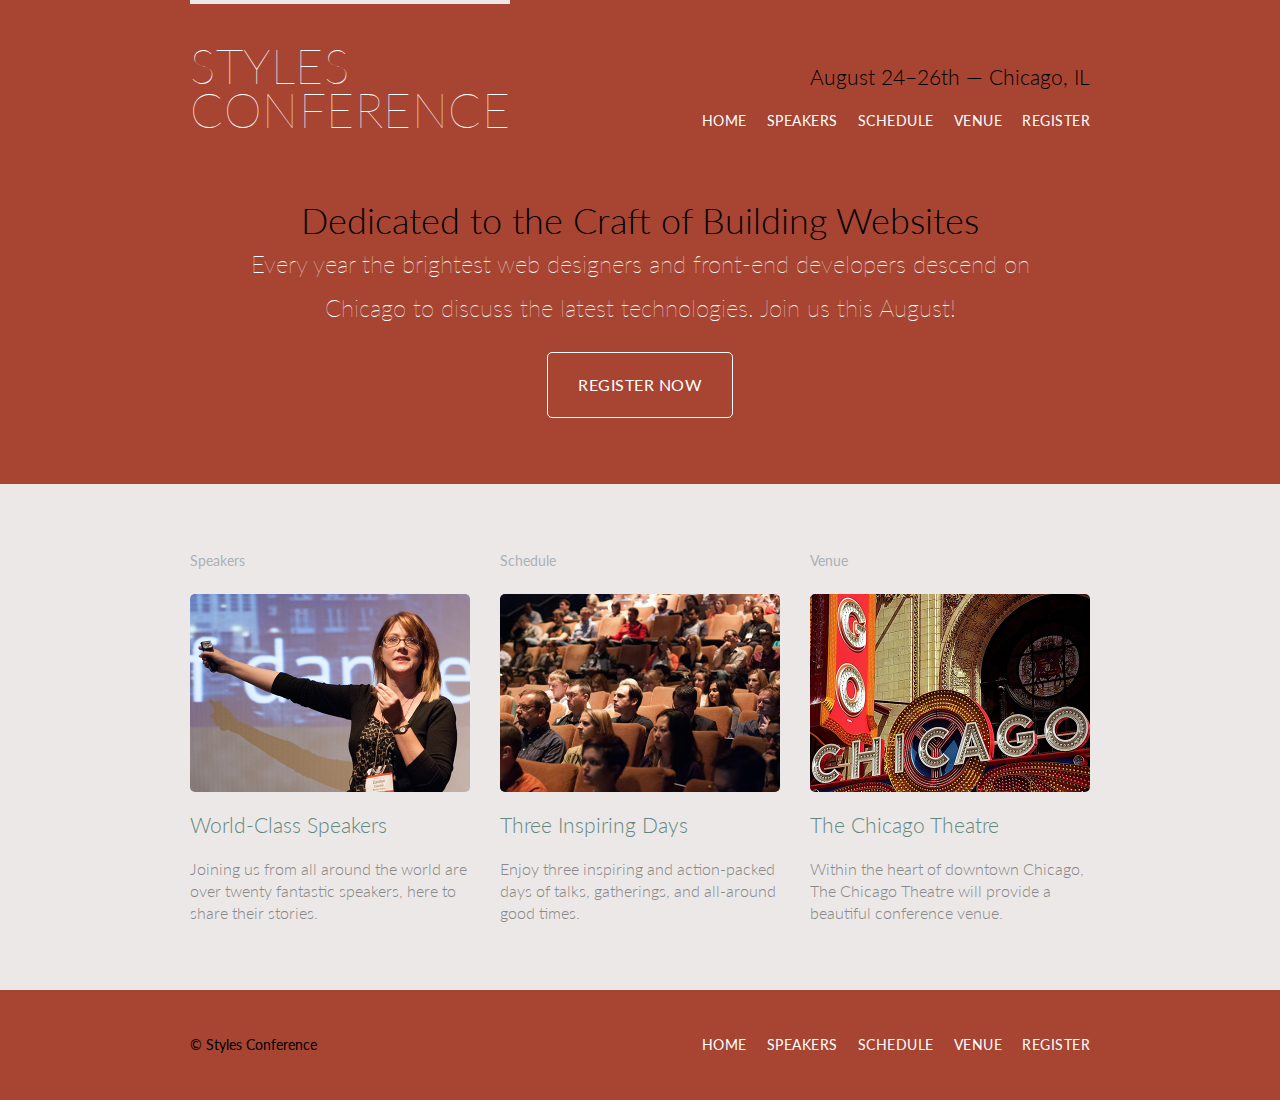
<file: index.html>
<!DOCTYPE html>
<html lang="en">
<head>
    <meta charset="UTF-8">
    <title>styles_conference</title>
    <link rel="stylesheet" href="assets/stylesheets/main.css">

    <link rel="stylesheet"
    href="http://fonts.googleapis.com/css?family=Lato:100,300,400">

    


    <style>
        a:-webkit-any-link {
            text-decoration: none;
        }
    </style>

</head>
<body>

    <!-- header -->
    <header class="primary-header container group">
        <section>
            <h1 class="logo">
                <a href="index.html">Styles <br> Conference</a>
            </h1>
        </section>

        <h3 class="tagline">August 24&ndash;26th &mdash; Chicago, IL</h3>
        <nav class="nav primary-nav">
            <ul>
    <li><a href="index.html">Home</a></li><!--
    --><li><a href="speakers.html">Speakers</a></li><!--
    --><li><a href="schedule.html">Schedule</a></li><!--
    --><li><a href="venue.html">Venue</a></li><!--
--><li><a href="register.html">Register</a></li>
</ul>
</nav>

</header>

<!-- Hero -->

<section  class="hero container">

    <h2>Dedicated to the Craft of Building Websites</h2>
    <p>Every year the brightest web designers and front-end developers descend on Chicago to discuss the latest technologies. Join us this August!</p>
    
    <a href="register.html" class="btn btn-alt">Register Now</a>
</section>


<!-- Teasers -->

<section class="row">
    <div class="grid">

        <!-- Speakers -->

        <section class="teaser col-1-3">
            <h5>Speakers</h5>
            <a href="speakers.html">
                <img src="assets/images/home/speakers.jpg" alt="Professional Speaker">
                <h3>World-Class Speakers</h3>
            </a>
            <p>Joining us from all around the world are over twenty fantastic speakers, here to share their stories.</p>
      </section><!--

      Schedule

  --><section class="teaser col-1-3">
    <h5>Schedule</h5>
    <a href="schedule.html">
        <img src="assets/images/home/schedule.jpg" alt="schedule">
        <h3>Three Inspiring Days</h3>
    </a>
    <p>Enjoy three inspiring and action-packed days of talks, gatherings, and all-around good times.</p>
      </section><!--

      Venue

  --><section class="teaser col-1-3">
    <h5>Venue</h5>
    <a href="venue.html">
        <img src="assets/images/home/venue.jpg" alt="venue">
        <h3>The Chicago Theatre</h3>
    </a>
    <p>Within the heart of downtown Chicago, The Chicago Theatre will provide a beautiful conference venue.</p>
  </section>

</section>



</div>

<!-- footer -->
<footer class="primary-footer container group">
    <b>
        <small>&copy; Styles Conference</small>
    </b>
    <nav class="nav primary-nav">
        <ul>
    <li><a href="index.html">Home</a></li><!--
    --><li><a href="speakers.html">Speakers</a></li><!--
    --><li><a href="schedule.html">Schedule</a></li><!--
    --><li><a href="venue.html">Venue</a></li><!--
--><li><a href="register.html">Register</a></li>
</ul>
</nav>

</footer>

</body>
</html>
</file>
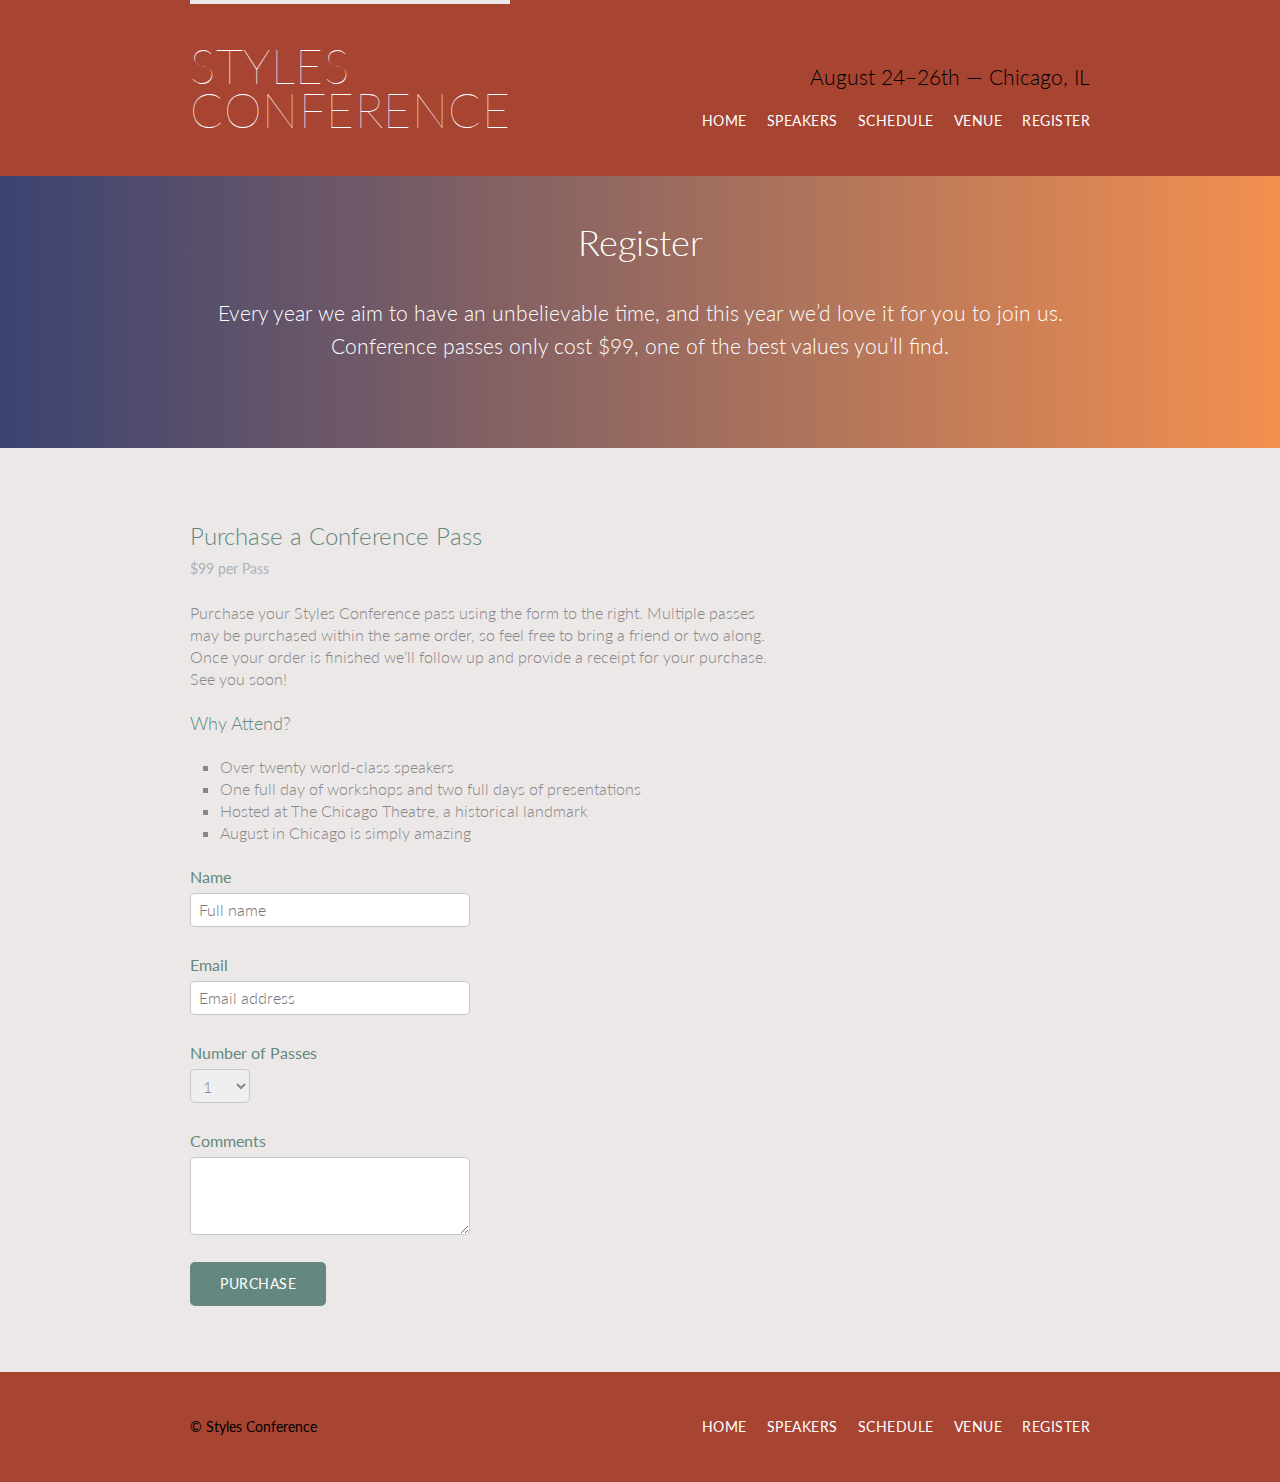
<file: register.html>
<!DOCTYPE html>
<html lang="en">
<head>
  <meta charset="UTF-8">
  <title>register</title>

  <link rel="stylesheet" href="assets/stylesheets/main.css">
  <link rel="stylesheet"
  href="http://fonts.googleapis.com/css?family=Lato:100,300,400">

  <style>
    a:-webkit-any-link {
      text-decoration: none;
    }
  </style>
</head>
<body>

  <!-- header -->
  <header class="primary-header container group">
    <section >
     <h1 class="logo">
      <a href="index.html">Styles <br> Conference</a>
    </h1>
  </section>

  <h3 class="tagline">August 24&ndash;26th &mdash; Chicago, IL</h3>
  <nav class="nav primary-nav">
    <ul>
    <li><a href="index.html">Home</a></li><!--
    --><li><a href="speakers.html">Speakers</a></li><!--
    --><li><a href="schedule.html">Schedule</a></li><!--
    --><li><a href="venue.html">Venue</a></li><!--
  --><li><a href="register.html">Register</a></li>
</ul>
</nav>
</header>


<!-- register title -->
<section class="row-alt">
  <div class="lead container">

    <h1>Register</h1>

    <p>Every year we aim to have an unbelievable time, and this year we’d love it for you to join us. Conference passes only cost $99, one of the best values you’ll find.</p>

  </div>
</section>


<!-- main content -->
<section class="row">
  <div class="grid">
    <section class="col-2-3">
      <h2>Purchase a Conference Pass</h2>
      <h5>$99 per Pass</h5>

      <p>Purchase your Styles Conference pass using the form to the right. Multiple passes may be purchased within the same order, so feel free to bring a friend or two along. Once your order is finished we’ll follow up and provide a receipt for your purchase. See you soon!</p>
      <h4>Why Attend?</h4>

      <ul class="why-attend">
        <li>Over twenty world-class speakers</li>
        <li>One full day of workshops and two full days of presentations</li>
        <li>Hosted at The Chicago Theatre, a historical landmark</li>
        <li>August in Chicago is simply amazing</li>
      </ul>
    </section>
    
    <!-- form -->

    <form class="col-1-3" action="#" method="post">
     <fieldset class="register-group">

      <label>
        Name
        <input type="text" name="name" placeholder="Full name" required>
      </label>

      <label>
        Email
        <input type="email" name="email" placeholder="Email address" required>
      </label>

      <label>
        Number of Passes
        <select name="quantity" required>
          <option value="1" selected>1</option>
          <option value="2">2</option>
          <option value="3">3</option>
          <option value="4">4</option>
          <option value="5">5</option>
        </select>
      </label>

      <label>
        Comments
        <textarea name="comments"></textarea>
      </label>

    </fieldset>

    <input class="btn btn-default" type="submit" name="submit" value="Purchase">
  </form>
</div>
</section>

<!-- footer -->
<footer class="primary-footer container group">
  <b>
    <small>&copy; Styles Conference</small>
  </b>
  <nav class="nav primary-nav">
    <ul>
    <li><a href="index.html">Home</a></li><!--
    --><li><a href="speakers.html">Speakers</a></li><!--
    --><li><a href="schedule.html">Schedule</a></li><!--
    --><li><a href="venue.html">Venue</a></li><!--
  --><li><a href="register.html">Register</a></li>
</ul>
</nav>
</footer>
</body>
</html>
</file>
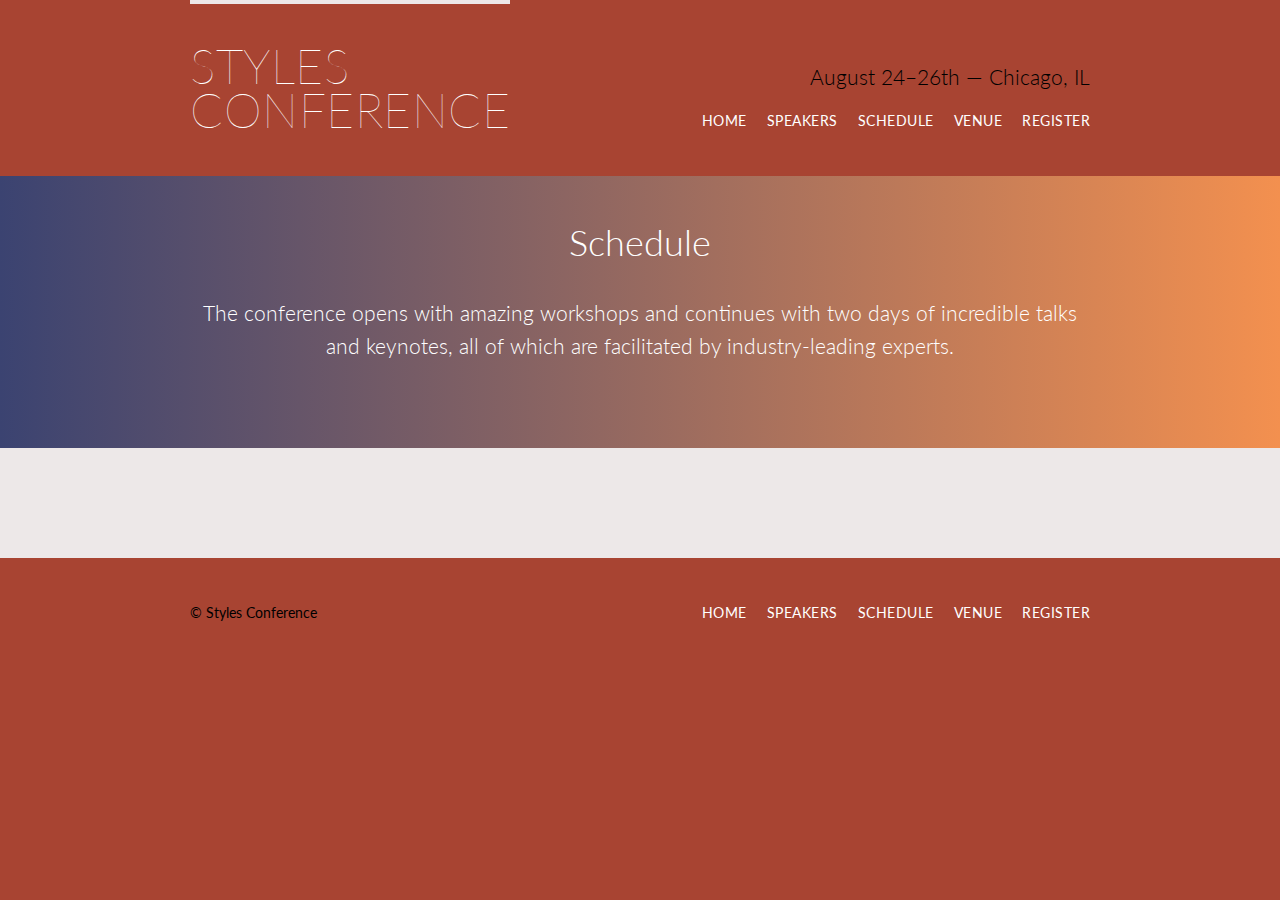
<file: schedule.html>
<!DOCTYPE html>
<html lang="en">
<head>
	<meta charset="UTF-8">
	<title>Document</title>

	<link rel="stylesheet" href="assets/stylesheets/main.css">
  <link rel="stylesheet"
  href="http://fonts.googleapis.com/css?family=Lato:100,300,400">

	 <style>
    a:-webkit-any-link {
      text-decoration: none;
    }
  </style>
</head>
<body>

  <!-- header -->
	<header class="primary-header container group">
    <section>
      <h1 class="logo">
    <a href="index.html">Styles <br>Conference</a>
  </h1>
    </section>
  
  <h3 class="tagline">August 24&ndash;26th &mdash; Chicago, IL</h3>
 <nav class="nav primary-nav">
    <ul>
    <li><a href="index.html">Home</a></li><!--
    --><li><a href="speakers.html">Speakers</a></li><!--
    --><li><a href="schedule.html">Schedule</a></li><!--
    --><li><a href="venue.html">Venue</a></li><!--
  --><li><a href="register.html">Register</a></li>
</ul>
</nav>
</header>

<!-- main title -->
<section class="row-alt">
  <div class="lead container">

    <h1>Schedule</h1>

    <p>The conference opens with amazing workshops and continues with two days of incredible talks and keynotes, all of which are facilitated by industry-leading experts.</p>

  </div>
</section>

<section class="row">
	
</section>


<!-- footer -->
<footer class="primary-footer container group">
  <b>
  	<small>&copy; Styles Conference</small>
  </b>
   <nav class="nav primary-nav">
    <ul>
    <li><a href="index.html">Home</a></li><!--
    --><li><a href="speakers.html">Speakers</a></li><!--
    --><li><a href="schedule.html">Schedule</a></li><!--
    --><li><a href="venue.html">Venue</a></li><!--
  --><li><a href="register.html">Register</a></li>
</ul>
</nav>
</footer>
</body>
</html>
</file>
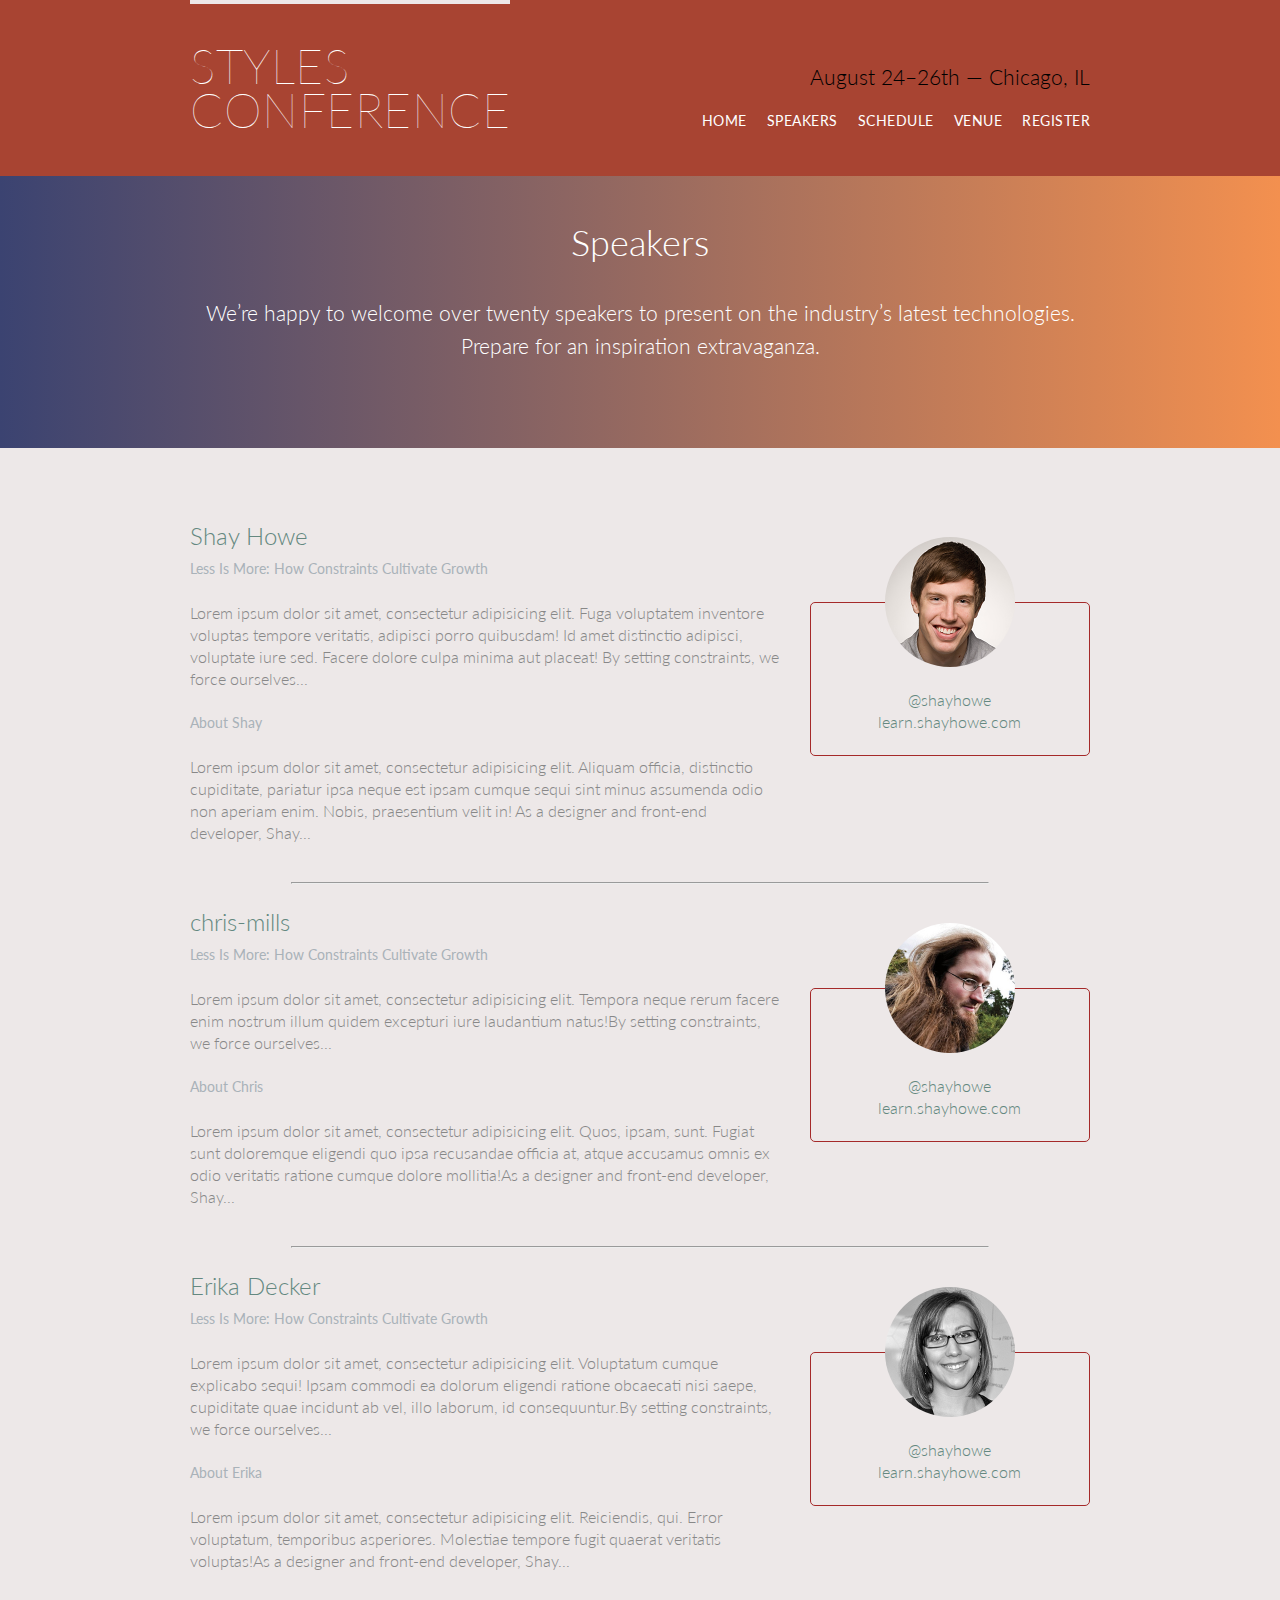
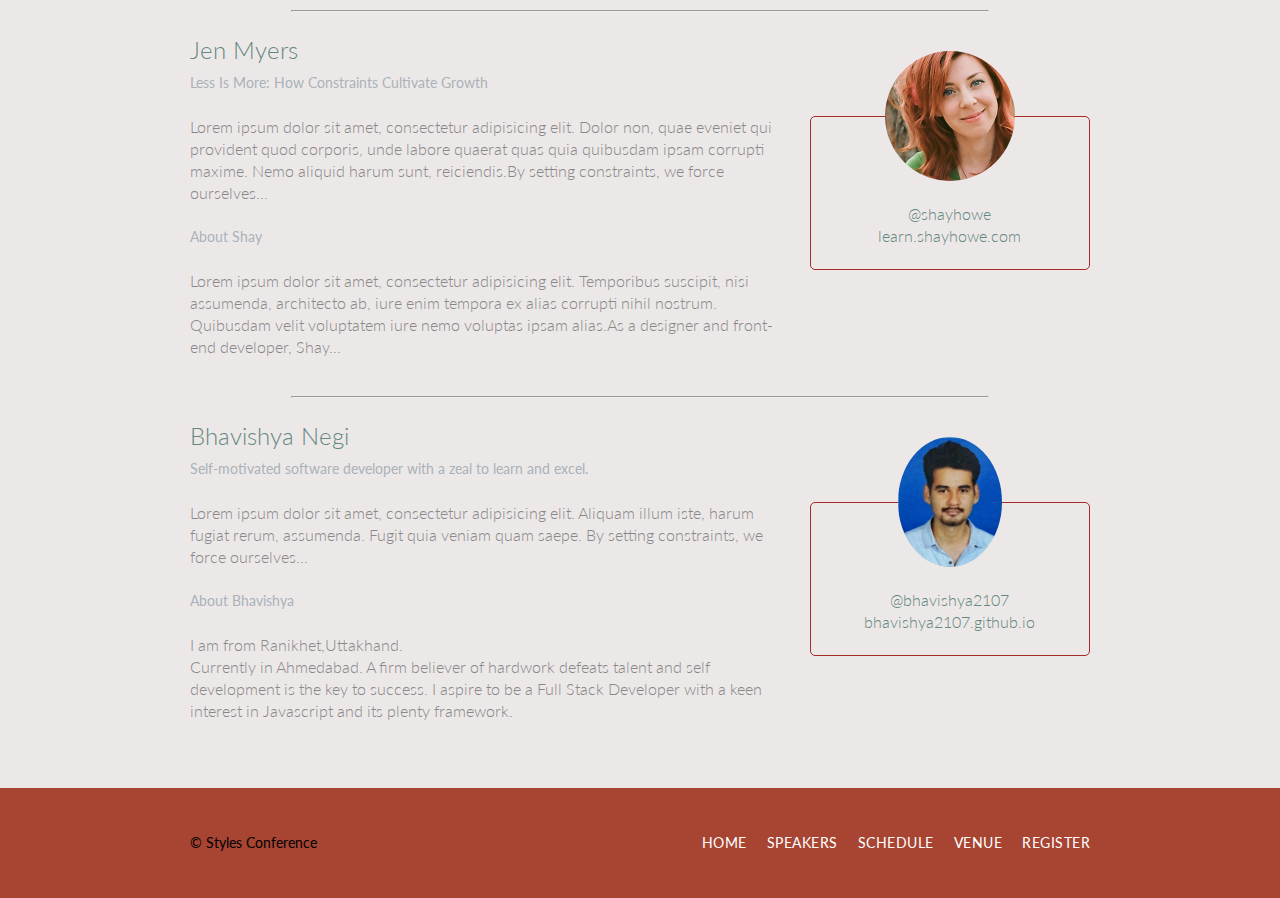
<file: speakers.html>
<!DOCTYPE html>
<html lang="en">

<head>
  <meta charset="utf-8">
  <title>speakers</title>
  <link rel="stylesheet" href="assets/stylesheets/main.css">
  <link rel="stylesheet" href="http://fonts.googleapis.com/css?family=Lato:100,300,400">
  <style>
    a:-webkit-any-link {
      text-decoration: none;
    }
  </style>
</head>

<body>

  <!-- Header -->

  <header class="primary-header container group">

    <h1 class="logo">
      <a href="index.html">Styles <br> Conference</a>
    </h1>

    <h3 class="tagline">August 24&ndash;26th &mdash; Chicago, IL</h3>

    <nav class="nav primary-nav">
      <ul>
    <li><a href="index.html">Home</a></li><!--
    --><li><a href="speakers.html">Speakers</a></li><!--
    --><li><a href="schedule.html">Schedule</a></li><!--
    --><li><a href="venue.html">Venue</a></li><!--
  --><li><a href="register.html">Register</a></li>
</ul>
</nav>

</header>

<!-- Lead -->

<section class="row-alt">
  <div class="lead container">

    <h1>Speakers</h1>

    <p>We&#8217;re happy to welcome over twenty speakers to present on the industry&#8217;s latest technologies. Prepare for an inspiration extravaganza.</p>

  </div>
</section>

<!-- main-content -->

<section class="row">
  <div class="grid">

   

    <!-- speaker2 -->
    <section id="shay-howe">

      <div class="col-2-3">

        <h2>Shay Howe</h2>
        <h5>Less Is More: How Constraints Cultivate Growth</h5>

        <p>Lorem ipsum dolor sit amet, consectetur adipisicing elit. Fuga voluptatem inventore voluptas tempore veritatis, adipisci porro quibusdam! Id amet distinctio adipisci, voluptate iure sed. Facere dolore culpa minima aut placeat! By setting constraints, we force ourselves...</p>

        <h5>About Shay</h5>

        <p>Lorem ipsum dolor sit amet, consectetur adipisicing elit. Aliquam officia, distinctio cupiditate, pariatur ipsa neque est ipsam cumque sequi sint minus assumenda odio non aperiam enim. Nobis, praesentium velit in! As a designer and front-end developer, Shay...</p>

        </div><!--aside
      --><aside class="col-1-3">
        <div class="speaker-info">
          <img src="assets/images/speakers/shay-howe.jpg" alt="Shay Howe">
          <ul>
            <li><a href="https://twitter.com/shayhowe" target="_blank">@shayhowe</a></li>
            <li><a href="http://learn.shayhowe.com/" target="_blank">learn.shayhowe.com</a></li>
          </ul>
        </div>
      </aside>

    </section>
    <hr>

    <!-- speaker3 -->
    <section id="chris-mills">

      <div class="col-2-3">

        <h2>chris-mills</h2>
        <h5>Less Is More: How Constraints Cultivate Growth</h5>

        <p>Lorem ipsum dolor sit amet, consectetur adipisicing elit. Tempora neque rerum facere enim nostrum illum quidem excepturi iure laudantium natus!By setting constraints, we force ourselves...</p>

        <h5>About Chris</h5>

        <p>Lorem ipsum dolor sit amet, consectetur adipisicing elit. Quos, ipsam, sunt. Fugiat sunt doloremque eligendi quo ipsa recusandae officia at, atque accusamus omnis ex odio veritatis ratione cumque dolore mollitia!As a designer and front-end developer, Shay...</p>

        </div><!--aside
      --><aside class="col-1-3">
        <div class="speaker-info">
          <img src="assets/images/speakers/chris-mills.jpg" alt="chris-mills">
          <ul>
            <li><a href="https://twitter.com/shayhowe" target="_blank">@shayhowe</a></li>
            <li><a href="http://learn.shayhowe.com/" target="_blank">learn.shayhowe.com</a></li>
          </ul>
        </div>
      </aside>

    </section>
    <hr>

    <!-- speaker4 -->
    <section id="erica-decker">

      <div class="col-2-3">

        <h2>Erika Decker</h2>
        <h5>Less Is More: How Constraints Cultivate Growth</h5>

        <p>Lorem ipsum dolor sit amet, consectetur adipisicing elit. Voluptatum cumque explicabo sequi! Ipsam commodi ea dolorum eligendi ratione obcaecati nisi saepe, cupiditate quae incidunt ab vel, illo laborum, id consequuntur.By setting constraints, we force ourselves...</p>

        <h5>About Erika</h5>

        <p>Lorem ipsum dolor sit amet, consectetur adipisicing elit. Reiciendis, qui. Error voluptatum, temporibus asperiores. Molestiae tempore fugit quaerat veritatis voluptas!As a designer and front-end developer, Shay...</p>

        </div><!--aside
      --><aside class="col-1-3">
        <div class="speaker-info">
          <img src="assets/images/speakers/erica-decker.jpg" alt="Shay Howe">
          <ul>
            <li><a href="https://twitter.com/shayhowe" target="_blank">@shayhowe</a></li>
            <li><a href="http://learn.shayhowe.com/" target="_blank">learn.shayhowe.com</a></li>
          </ul>
        </div>
      </aside>

    </section>
    <hr>

    <!-- speaker5 -->
    <section id="speaker5">

      <div class="col-2-3">

        <h2>Jen Myers</h2>
        <h5>Less Is More: How Constraints Cultivate Growth</h5>

        <p>Lorem ipsum dolor sit amet, consectetur adipisicing elit. Dolor non, quae eveniet qui provident quod corporis, unde labore quaerat quas quia quibusdam ipsam corrupti maxime. Nemo aliquid harum sunt, reiciendis.By setting constraints, we force ourselves...</p>

        <h5>About Shay</h5>

        <p>Lorem ipsum dolor sit amet, consectetur adipisicing elit. Temporibus suscipit, nisi assumenda, architecto ab, iure enim tempora ex alias corrupti nihil nostrum. Quibusdam velit voluptatem iure nemo voluptas ipsam alias.As a designer and front-end developer, Shay...</p>

        </div><!--aside
      --><aside class="col-1-3">
        <div class="speaker-info">
         <img src="assets/images/speakers/jen-myers.jpg" alt="jen-myers">
         <ul>
          <li><a href="https://twitter.com/shayhowe" target="_blank">@shayhowe</a></li>
          <li><a href="http://learn.shayhowe.com/" target="_blank">learn.shayhowe.com</a></li>
        </ul>
      </div>
    </aside>

  </section>
  <hr>

   <!-- speaker1 -->

    <section id="bhavishya">

      <div class="col-2-3">

        <h2>Bhavishya Negi</h2>
        <h5>Self-motivated software developer with a zeal to learn and excel.</h5>

        <p>Lorem ipsum dolor sit amet, consectetur adipisicing elit. Aliquam illum iste, harum fugiat rerum, assumenda. Fugit quia veniam quam saepe. By setting constraints, we force ourselves...</p>

        <h5>About Bhavishya</h5>

        <p>I am from Ranikhet,Uttakhand. <br>Currently in Ahmedabad.
          A firm believer of hardwork defeats talent and self development is the key to success.
        I aspire to be a Full Stack Developer with a keen interest in Javascript and its plenty framework.</p>

        </div><!--aside
      --><aside class="col-1-3">
        <div class="speaker-info">
          <img  src="assets/images/speakers/bhavishya.jpg" alt="Bhavishya Negi">
          <ul>
            <li><a href="https://twitter.com/bhavishya2107" target="_blank">@bhavishya2107</a></li>
            <li><a href="https://bhavishya2107.github.io/portfolio/" target="_blank">bhavishya2107.github.io</a></li>
          </ul>
        </div>
      </aside>

    </section>
  



</div>
</section>


<!-- Footer -->

<footer class="primary-footer container group">

  <small>&copy; Styles Conference</small>

  <nav class="nav primary-nav">
    <ul>
    <li><a href="index.html">Home</a></li><!--
    --><li><a href="speakers.html">Speakers</a></li><!--
    --><li><a href="schedule.html">Schedule</a></li><!--
    --><li><a href="venue.html">Venue</a></li><!--
  --><li><a href="register.html">Register</a></li>
</ul>
</nav>

</footer>

</body>
</html>
</file>
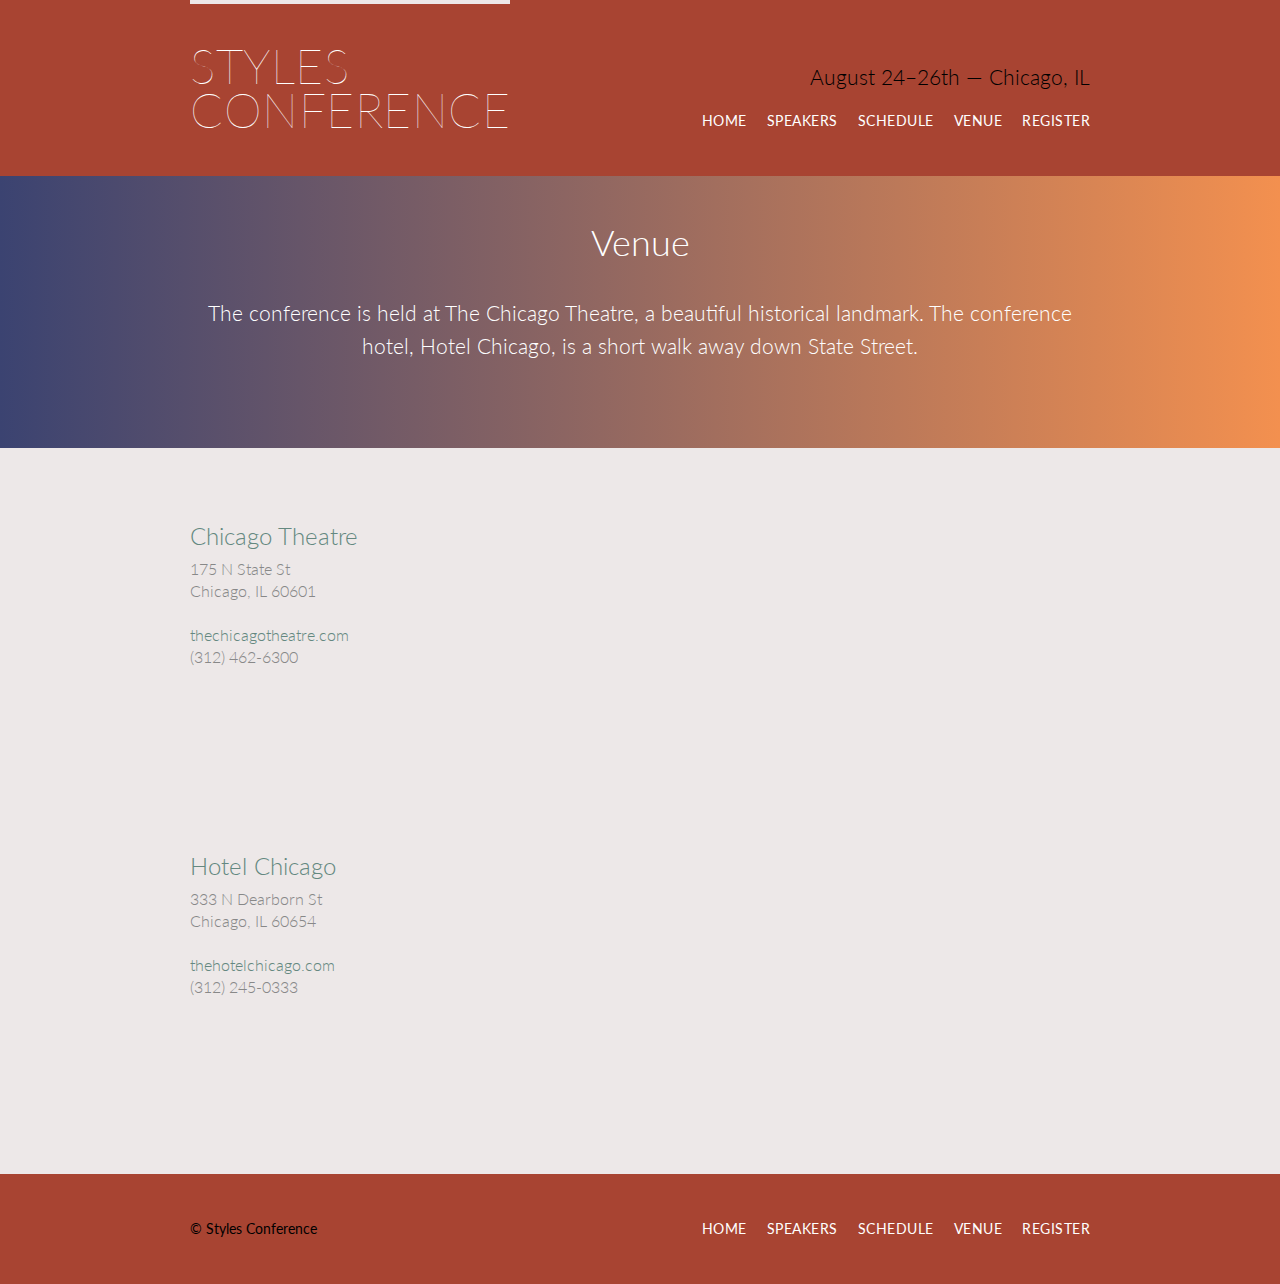
<file: venue.html>
<!DOCTYPE html>
<html lang="en">
<head>
	<meta charset="UTF-8">
	<title>venue</title>

	<link rel="stylesheet" href="assets/stylesheets/main.css">
  <link rel="stylesheet"
  href="http://fonts.googleapis.com/css?family=Lato:100,300,400">

  <style>
    a:-webkit-any-link {
      text-decoration: none;
    }
  </style>
</head>
<body>

  <!-- header -->
  <header class="primary-header container group">
    <section>
     <h1 class="logo">
      <a href="index.html">Styles <br> Conference</a>
    </h1>
  </section>

  <h3 class="tagline">August 24&ndash;26th &mdash; Chicago, IL</h3>
  <nav class="nav primary-nav">
    <ul>
    <li><a href="index.html">Home</a></li><!--
    --><li><a href="speakers.html">Speakers</a></li><!--
    --><li><a href="schedule.html">Schedule</a></li><!--
    --><li><a href="venue.html">Venue</a></li><!--
  --><li><a href="register.html">Register</a></li>
</ul>
</nav>
</header>

<!-- main title -->
<section class="row-alt">
  <div class="lead container">

    <h1>Venue</h1>

    <p>The conference is held at The Chicago Theatre, a beautiful historical landmark. The conference hotel, Hotel Chicago, is a short walk away down State Street.</p>

  </div>
</section>

<!-- map and address -->
<section class="row">
  <div class="grid">
    <section  class="venue-theatre">
      <div class="col-1-3">
        <h2>Chicago Theatre</h2>
        <p>175 N State St <br> Chicago, IL 60601</p>
        <p><a href="http://www.thechicagotheatre.com/">thechicagotheatre.com</a> <br> (312) 462-6300</p>
      </div><!--

    --><iframe class="venue-map col-2-3" src="https://www.google.com/maps/embed?pb=!1m5!3m3!1m2!1s0x880e2ca55810a493%3A0x4700ddf60fcbfad6!2schicago+theatre!5e0!3m2!1sen!2sus!4v1388701393606"></iframe>
  </section>
  <section class="venue-hotel">
    <div class="col-1-3">
     <h2>Hotel Chicago</h2>


     <p>333 N Dearborn St <br> Chicago, IL 60654</p>
     <p><a href="http://www.thehotelchicago.com/">thehotelchicago.com</a> <br> (312) 245-0333</p>
      </div><!--
    --><iframe class="venue-map col-2-3" src="https://www.google.com/maps/embed?pb=!1m5!3m3!1m2!1s0x880e2ca55810a493%3A0x4700ddf60fcbfad6!2schicago+theatre!5e0!3m2!1sen!2sus!4v1388701393606"></iframe>
  </section>

</div>

</section>

<footer class="primary-footer container group">
  <b>
  	<small>&copy; Styles Conference</small>
  </b>
  <nav class="nav primary-nav">
    <ul>
    <li><a href="index.html">Home</a></li><!--
    --><li><a href="speakers.html">Speakers</a></li><!--
    --><li><a href="schedule.html">Schedule</a></li><!--
    --><li><a href="venue.html">Venue</a></li><!--
  --><li><a href="register.html">Register</a></li>
</ul>
</nav>
</footer>
</body>
</html>
</file>
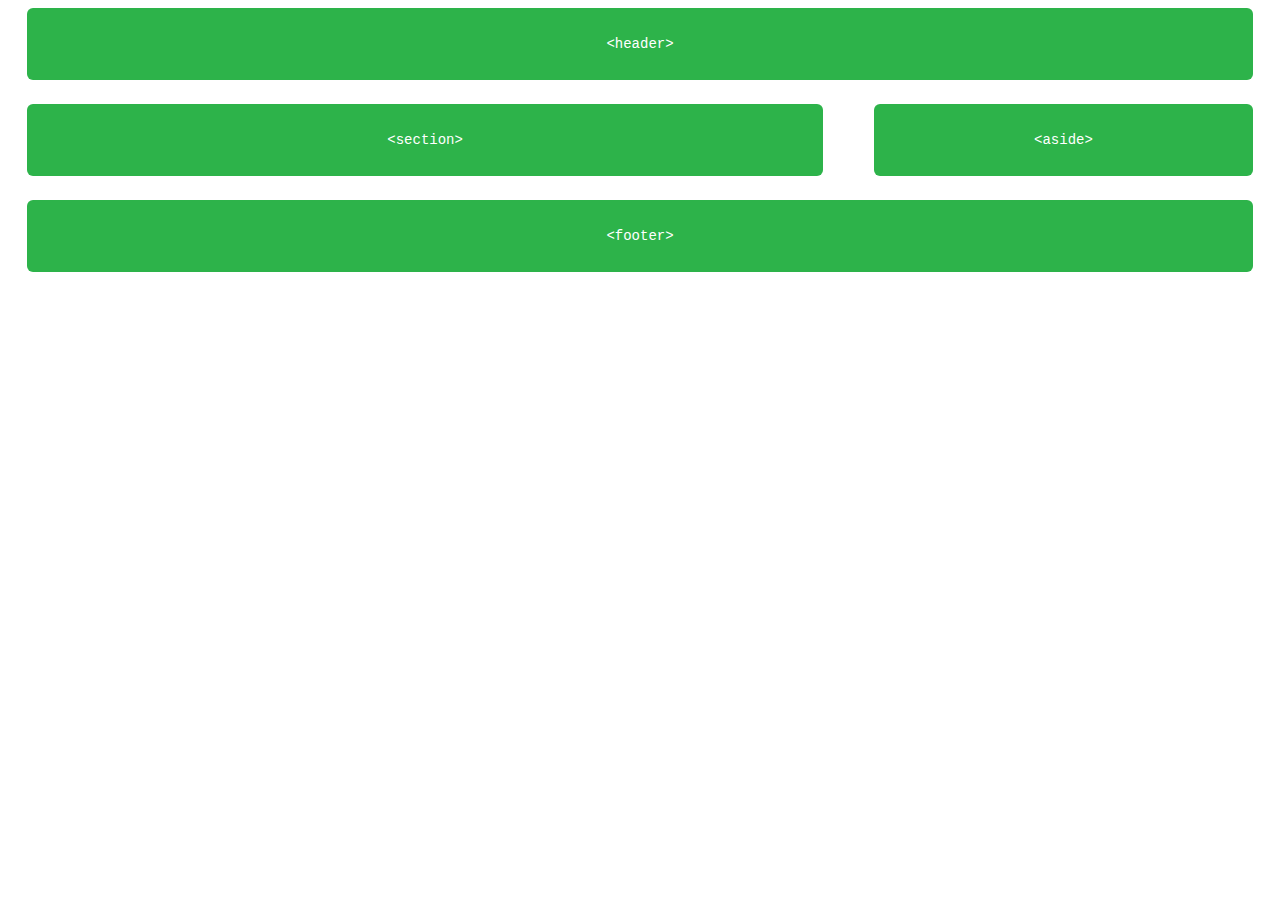
<file: float-example/float.html>
<!DOCTYPE html>
<html lang="en">
<head>
	<meta charset="UTF-8">
	<title>FLOAT EXERCISE</title>
	<link rel="stylesheet" href="float-main.css">
</head>
<body>
	<header>
  <code>&#60;header&#62;</code>
</header>

<section>
  <code>&#60;section&#62;</code>
</section>

<aside>
  <code>&#60;aside&#62;</code>
</aside>

<footer>
  <code>&#60;footer&#62;</code>
</footer>
</body>
</html>
</file>
<file: assets/stylesheets/main.css>
html, body, div, span, applet, object, iframe,
h1, h2, h3, h4, h5, h6, p, blockquote, pre,
a, abbr, acronym, address, big, cite, code,
del, dfn, em, img, ins, kbd, q, s, samp,
small, strike, strong, sub, sup, tt, var,
b, u, i, center,
dl, dt, dd, ol, ul, li,
fieldset, form, label, legend,
table, caption, tbody, tfoot, thead, tr, th, td,
article, aside, canvas, details, embed,
figure, figcaption, footer, header, hgroup,
menu, nav, output, ruby, section, summary,
time, mark, audio, video {
	margin: 0;
	padding: 0;
	border: 0;
	font-size: 100%;
	font: inherit;
	vertical-align: baseline;
}
/* HTML5 display-role reset for older browsers */
article, aside, details, figcaption, figure,
footer, header, hgroup, menu, nav, section {
	display: block;
}
body {
	line-height: 1;
}
ol, ul {
	list-style: none;
}
blockquote, q {
	quotes: none;
}
blockquote:before, blockquote:after,
q:before, q:after {
	content: '';
	content: none;
}
table {
	border-collapse: collapse;
	border-spacing: 0;
}



/*
  ========================================
  Custom styles
  ========================================
  */
  body {
  	color: #888;
  	font: 300 16px/22px "Open Sans", "Helvetica Neue", Helvetica, Arial, sans-serif;
  }

  h1, h2, h3, h4 {
  	color: #648880;
  }

  h1 {
  	font-size: 36px;
  	line-height: 44px;
  }
  h2 {
  	font-size: 24px;
  	line-height: 44px;
  }
  h3 {
  	font-size: 21px;
  }
  h4 {
  	font-size: 18px;
  }
  h5 {
  	color: #a9b2b9;
  	font-size: 14px;
  	font-weight: 400;
  }
  strong {
  	font-weight: 400;
  }
  cite, em {
  	font-style: italic;
  }



/*
  ========================================
  Links
  ========================================
  */

  a:hover {
  	color: #a9b2b9;
  }
  a {
  	color: #648880;
  }

  .tagline {
  	margin: 66px 0 22px 0;
  }


/*
  ========================================
  Grid
  ========================================
  */

  *,
  *:before,
  *:after {
  	-webkit-box-sizing: border-box;
  	-moz-box-sizing: border-box;
  	box-sizing: border-box;
  }

  .container,
  .grid {
  	margin: 0 auto;
  	width: 960px;
  }

  .container {
  	padding-left: 30px;
  	padding-right: 30px;
  }

  .grid,
  .col-1-3,
  .col-2-3 {
  	padding-left: 15px;
  	padding-right: 15px;
  }

  .col-1-3,
  .col-2-3  {
  	display: inline-block;
  	vertical-align: top;
  }

  .col-1-3 {
  	width: 33.33%;
  }

  .col-2-3 {
  	width: 66.66%;
  }

  .teaser a:hover h3 {
  	color: #a9b2b9;
  }

  .teaser img {
  	border-radius: 5px;
  	display: block;
  	margin-bottom: 22px;
  	max-width: 100%
  }



/*
  ========================================
  Clearfix
  ========================================
  */

  .group:before,
  .group:after {
  	content: "";
  	display: table;
  }
  .group:after {
  	clear: both;
  }
  .group {
  	clear: both;
  	*zoom: 1;
  }

/*
  ========================================
  Rows
  ========================================
  */

  .row {
  	background: #ede8e8;
  	padding: 66px 0 44px 0;
  }

  .row,
  .row-alt{
  	min-width: 960px;
  }

  .row-alt {
  	background: #F3904F;  /* fallback for old browsers */
  	background: -webkit-linear-gradient(to right, #3B4371, #F3904F);  /* Chrome 10-25, Safari 5.1-6 */
  	background: linear-gradient(to right, #3B4371, #F3904F); /* W3C, IE 10+/ Edge, Firefox 16+, Chrome 26+, Opera 12+, Safari 7+ */
  	
  	padding: 44px 0 22px 0;
  }


/*
  ========================================
  Typography
  ========================================
  */

  h1, h3, h4, h5, p {
  	margin-bottom: 22px;
  }

/*
  ========================================
  Leads
  ========================================
  */

  .lead {
  	text-align: center;
  	margin-bottom: 5%;
  }
  .lead p {
  	font-size: 21px;
  	line-height: 33px;
  	padding-top: 10px;
  	color: white;
  	font-weight: 300;
  }
  .lead h1{

  	color: white;
  }

/*
  ========================================
  Buttons
  ========================================
  */

  .btn {
  	border-radius: 5px;
  	color: #fff;
  	cursor: pointer;
  	display: inline-block;
  	font-weight: 400;
  	letter-spacing: .5px;
  	margin: 0;
  	text-transform: uppercase;
  }
  .btn-alt {
  	border: 1px solid #fff;
  	padding: 10px 30px;
  }
  .btn-alt:hover {
  	border: 1px solid black;
  	background: #ede8e8;
  	color: black;
  }


/*
  ========================================
  Primary header
  ========================================
  */

  .logo {
  	border-top: 4px solid #ede8e8;
  	float: left;
  	font-size: 48px;
  	font-weight: 100;
  	letter-spacing: .5px;
  	line-height: 44px;
  	padding: 40px 0 22px 0;
  	text-transform: uppercase;
  }

  .primary-header a,
  .primary-footer a {
  	color: #fff;
  }
  .primary-header a:hover,
  .primary-footer a:hover {
  	color: black;
  }

/*
  ========================================
  Primary footer
  ========================================
  */

  .primary-footer {
  	color: #648880;
  	font-size: 14px;
  	padding-bottom: 44px;
  	padding-top: 44px;
  }
  .primary-footer small {
  	float: left;
  	font-weight: 400;
  	color: black;
  }


  .primary-nav {
  	font-size: 14px;
  	font-weight: 400;
  	letter-spacing: .5px;
  	text-transform: uppercase;
  	text-align: right;
  }
  .tagline {
  	margin: 66px 0 22px 0;
  	text-align: right;
  	color: black;
  }

  .nav li {
  	display: inline-block;
  	margin: 0 10px;
  	vertical-align: top;
  }
  .nav li:last-child {
  	margin-right: 0;
  }



/*
  ========================================
  Home
  ========================================
  */

  .hero {
  	color: #fff;
  	line-height: 44px;
  	padding: 22px 80px 66px 80px;
  	text-align: center;
  }
  .hero h2 {
  	font-size: 36px;
  	color: black;
  }
  .hero p {
  	font-size: 24px;
  	font-weight: 100;
  }

/*
  ========================================
  Body
  ========================================
  */
  body {
  	background: #a84432;
  	color: #888;
  	/*line-height and font-size 16px/22px*/
  	font: 300 16px/22px "Lato", "Open Sans", "Helvetica Neue", Helvetica, Arial, sans-serif;
  }

  /*
  ========================================
  Speakers
  ========================================
  */
  
  .speaker-info {
  	border: 1px solid brown;
  	border-radius: 5px;
  	margin-top: 88px;
  	padding-bottom: 22px;
  	text-align: center;
  }

  .speaker-info img{

  	border-radius: 50%;
  	height: 130px;
  	margin: -66px 0 22px 0;
  	vertical-align: top;

  }

  .speaker{
  	margin-bottom: 44px;
  }

  .grid hr{

  	display: block;
  	margin-top: 1em;
  	margin-bottom: 1em;
  	margin-left: auto;
  	margin-right: auto;
  	border-style: inset;

  	width:75%
  } 


  /*
  ========================================
  Venue
  ========================================
  */

  .venue-theatre {
  	margin-bottom: 66px;
  }
  .venue-hotel {
  	margin-bottom: 22px;
  }

  .venue-map {
  	height: 264px;
  }

  /*
  ========================================
  Register
  ========================================
  */

  .why-attend {
  	list-style: square;
  	margin: 0 0 22px 30px;
  }

  form {
  	margin-bottom: 22px;
  }
  input,
  select,
  textarea {
  	font: 300 16px/22px "Lato", "Open Sans", "Helvetica Neue", Helvetica, Arial, sans-serif;
  }

  .register-group label {
  	color: #648880;
  	cursor: pointer;
  	font-weight: 400;
  }
  .register-group input,
  .register-group select,
  .register-group textarea {
  	border: 1px solid #c6c9cc;
  	border-radius: 5px;
  	color: #888;
  	display: block;
  	margin: 5px 0 27px 0;
  	padding: 5px 8px;
  }
  .register-group input,
  .register-group textarea {
  	width: 100%;
  }
  .register-group select {
  	height: 34px;
  	width: 60px;
  }
  .register-group textarea {
  	height: 78px;
  }

  .btn-default {
  border: 0;
  background: #648880;
  padding: 11px 30px;
  font-size: 14px;
}
.btn-default:hover {
  background: #77a198;
}
</file>
<file: float-example/float-main.css>
code {
  background: #2db34a;
  border-radius: 6px;
  color: #fff;
  display: block;
  font: 14px/24px "Source Code Pro", Inconsolata, "Lucida Console", Terminal, "Courier New", Courier;
  padding: 24px 15px;
  text-align: center;
}
header,
section,
aside,
footer {
  margin: 0 1.5% 24px 1.5%;
}
section {
  float: left;
  width: 63%;
}
aside {
  float: right;
  width: 30%;
}
footer {
  clear: both;
  margin-bottom: 0;
}
</file>
